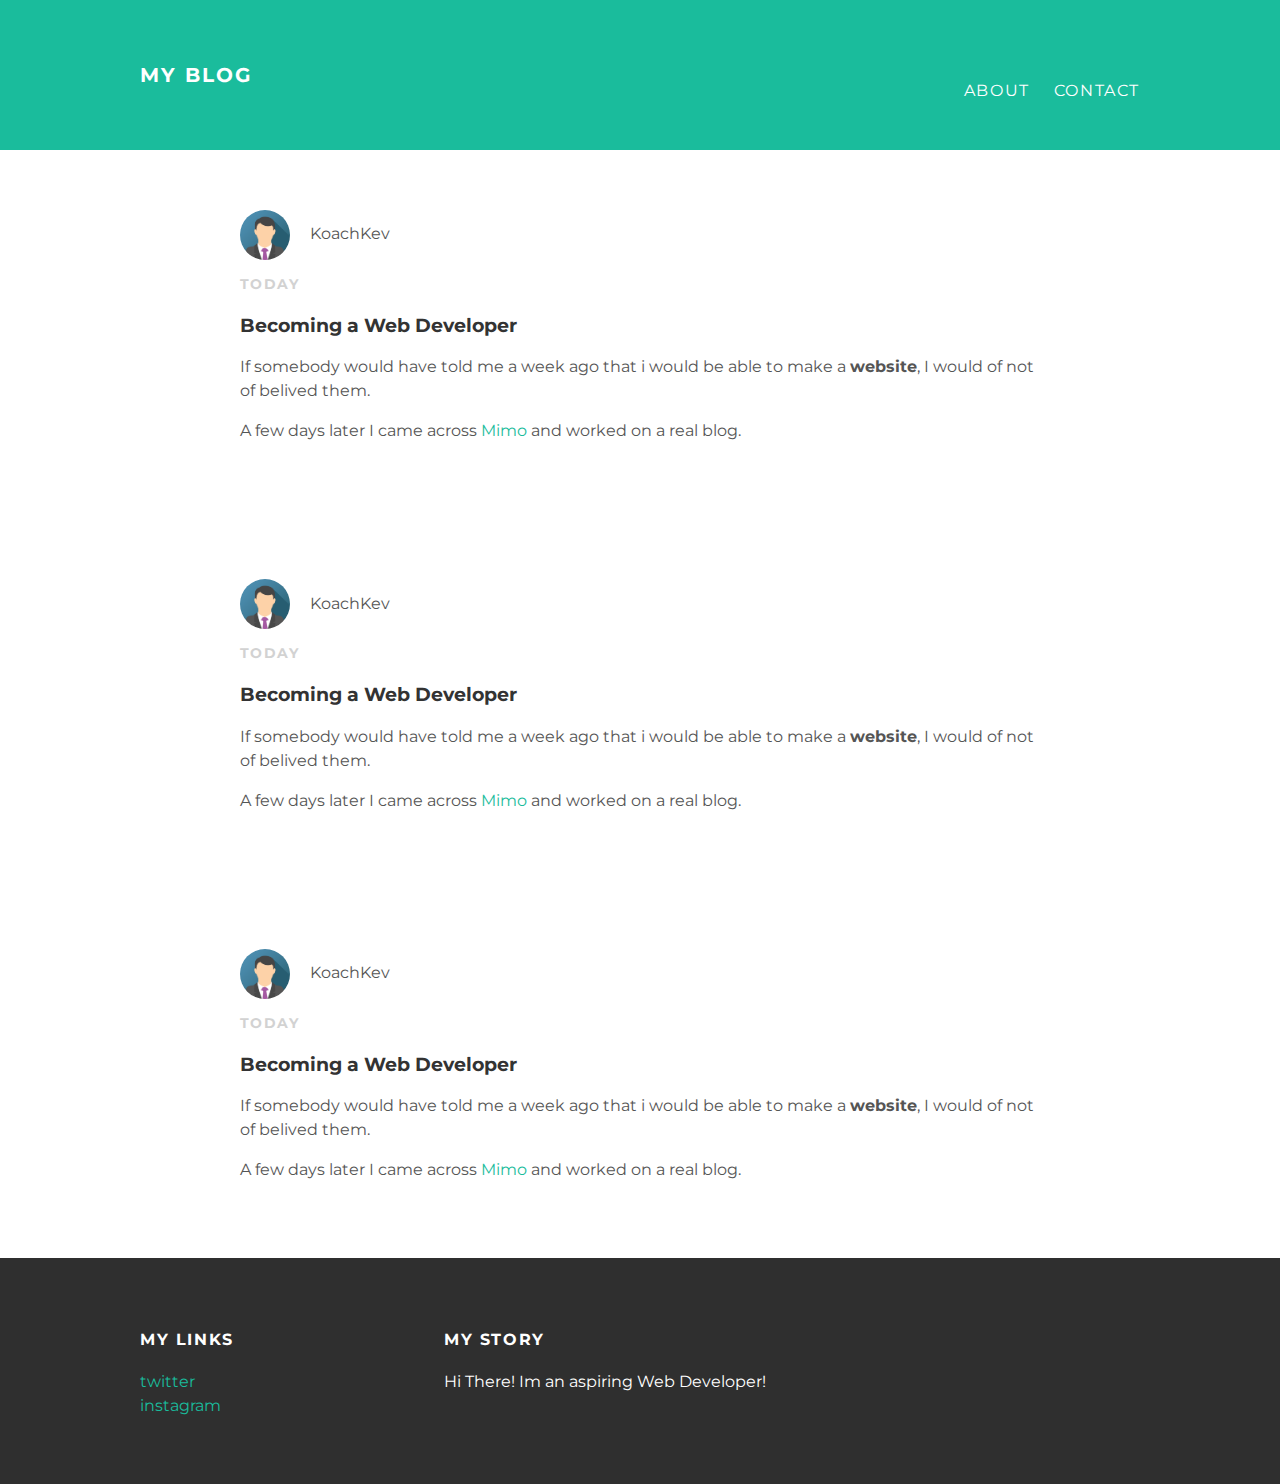
<file: index.html>
<!DOCTYPE html>
<html>

    <head>
      <title> Koach Kevs PlayBook </title>
      <link rel="stylesheet" type="text/css"
      href="style.css">

    </head>

<body>
      <div id="header">
          <div class="container">
            <a id="header-title" href="index.html">My Blog</a>
            <ul id="header-nav">
              <li><a href="about.html">About</a></li>
              <li><a href="contact.html">Contact</a></li>
            <ul>
          </div><!--container-->
      </div> <!--header-->

      <div id="content">
          <div class="post-container">
            <div class="post">
              <div class="post-author">
                <img src="avatar.png" height="400px" width="400px">
                <span>KoachKev</span>
              </div><!--post-author-->
              <div>
                <p class="post-date">Today</p>
                <h3 class="post-title"> Becoming a Web Developer</h3>
                <div class="post-content">
                  <p> If somebody would have told me a week ago that
                    i would be able to make a <strong>website</strong>, I would of not of belived them.</p>
                  <p> A few days later I came across <a href="https://getmimo.com"> Mimo</a> and worked on a real blog.</p>
                </div><!--post-content--->
              </div>
            </div><!--post-->
          </div><!--container-->
      </div><!--content-->

      <div id="content">
          <div class="post-container">
            <div class="post">
              <div class="post-author">
                <img src="avatar.png" height="400px" width="400px">
                <span>KoachKev</span>
              </div><!--post-author-->
              <div>
                <p class="post-date">Today</p>
                <h3 class="post-title"> Becoming a Web Developer</h3>
                <div class="post-content">
                  <p> If somebody would have told me a week ago that
                    i would be able to make a <strong>website</strong>, I would of not of belived them.</p>
                  <p> A few days later I came across <a href="https://getmimo.com"> Mimo</a> and worked on a real blog.</p>
                </div><!--post-content--->
              </div>
            </div><!--post-->
          </div><!--container-->
      </div><!--content-->
              
              <div id="content">
          <div class="post-container">
            <div class="post">
              <div class="post-author">
                <img src="avatar.png" height="400px" width="400px">
                <span>KoachKev</span>
              </div><!--post-author-->
              <div>
                <p class="post-date">Today</p>
                <h3 class="post-title"> Becoming a Web Developer</h3>
                <div class="post-content">
                  <p> If somebody would have told me a week ago that
                    i would be able to make a <strong>website</strong>, I would of not of belived them.</p>
                  <p> A few days later I came across <a href="https://getmimo.com"> Mimo</a> and worked on a real blog.</p>
                </div><!--post-content--->
              </div>
            </div><!--post-->
          </div><!--container-->
      </div><!--content-->


      <div id="footer">
          <div class="container">
            <div class="column">
              <h4>My Links</h4>
              <p>
                <a href="https://twitter.com/">twitter</a>
                <br>
                <a href="https://www.instagram.com/?hl=en">instagram</a>
              </p>
            </div><!--column-->
            <div class="column">
              <h4>My Story </h4>
              <p>Hi There! Im an aspiring Web Developer!</p>

            </div><!--column-->
          </div><!--container---->
      </div><!--footer-->
</body>

</html>
</file>
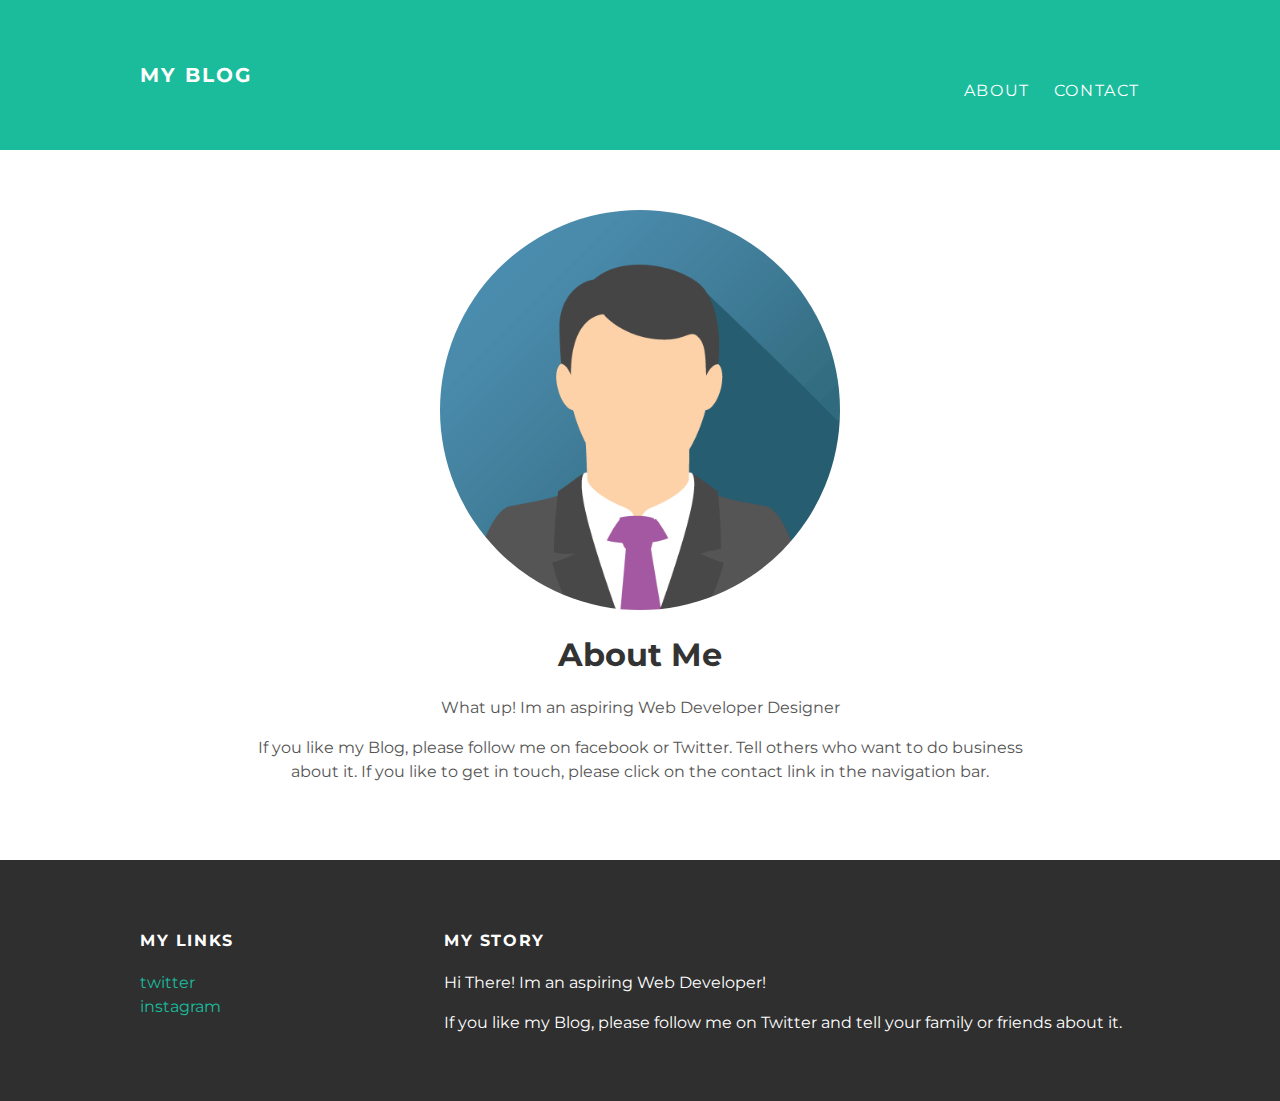
<file: about.html>
<!DOCTYPE html>
<html>

    <head>
      <title> Koach Kevs PlayBook </title>
      <link rel="stylesheet" type="text/css"
      href="style.css">

    </head>

    <body>
      <div id="header">
          <div class="container">
            <a id="header-title" href="index.html">My Blog</a>
            <ul id="header-nav">
              <li><a href="about.html">About</a></li>
              <li><a href="contact.html">Contact</a></li>
            <ul>
          </div>
      </div>
      <div id="content">
          <div class="container">
            <div class="about">
              <div class="about-author">
                <img src="avatar.png" height="400px" width="400px">
              </div>
                <h1 class="about-title"> About Me</h1>
                <div class="about-content">
                  <p> What up! Im an aspiring Web Developer Designer</p>
                  <p> If you like my Blog, please follow me on facebook or Twitter.
                    Tell others who want to do business about it. If you like to get in touch, please click on the contact link in the navigation bar.</p>
                </div>
            </div>
          </div>
      </div>


      <div id="footer">
          <div class="container">
            <div class="column">
              <h4>My Links</h4>
              <p>
                <a href="https://twitter.com/">twitter</a>
                <br>
                <a href="https://www.instagram.com/?hl=en">instagram</a>
              </p>
            </div>
            <div class="column">
              <h4>My Story </h4>
              <p>Hi There! Im an aspiring Web Developer!</p>
              <p>If you like my Blog, please follow me on Twitter and tell your family or friends about it.</p>
            </div>
          </div>
      </div>
    </body>

</html>
</file>
<file: style.css>
@import url('https://fonts.googleapis.com/css?family=Montserrat');

body {
  margin: 0;
  color: #555;
  font-family: 'Montserrat', sans-serif;
}

#header {
  background-color: #1abc9c;
  height: 150px;
  margin: 0;
  line-height: 150px;
}

#header a {
  color: white;
  text-decoration: none;
  text-transform: uppercase;
  letter-spacing: 0.1em;
}

#header a:hover {
  color: #222;
}


#header-title {
  display: block;
  float: left;
  font-size: 20px;
  font-weight: bold;
}

#header-nav {
  display: block;
  float: right;

}

#header-nav li {
  display: inline;
  padding-left: 20px;
  margin-top: 0;
}

.container {
  max-width: 1000px;
  margin: 0 auto;
}

#footer {
  background-color: #2f2f2f;
  padding: 50px 0;
}

.column {
  min-width: 300px;
  display: inline-block;
  vertical-align: top;
}

#footer h4 {
  color: white;
  text-transform: uppercase;
  letter-spacing: 0.1em;
}

#footer p {
  color: white;
}

a {
  color: #1abc9c;
  text-decoration: none;
}

a:hover {
  color: #f6a623;
}

.post {
  max-width: 1000px;
  margin: 0 auto;
  padding: 60px 0;
}

.post-author img {
  width: 50px;
  height: 50px;
  vertical-align: middle;
}

.post-author span {
  margin-left: 16px;
}

.post-date {
  color: #d2d2d2;
  font-size: 14px;
  font-weight: bold;
  text-transform: uppercase;
  letter-spacing: 0.1em;
}

h1, h2, h3, h4 {
  color: #333;
}

p {
  line-height: 1.5;
}

.post,.about {
  max-width: 800px;
  margin: 0 auto;
  padding: 60px 0;
}

.about {
  text-align: center;
}

.post-author img, .about-author img {
    border-radius: 50%;
}

.post-container:nth-child(even) {
  background-color: #f2f2f2;
}
</file>
